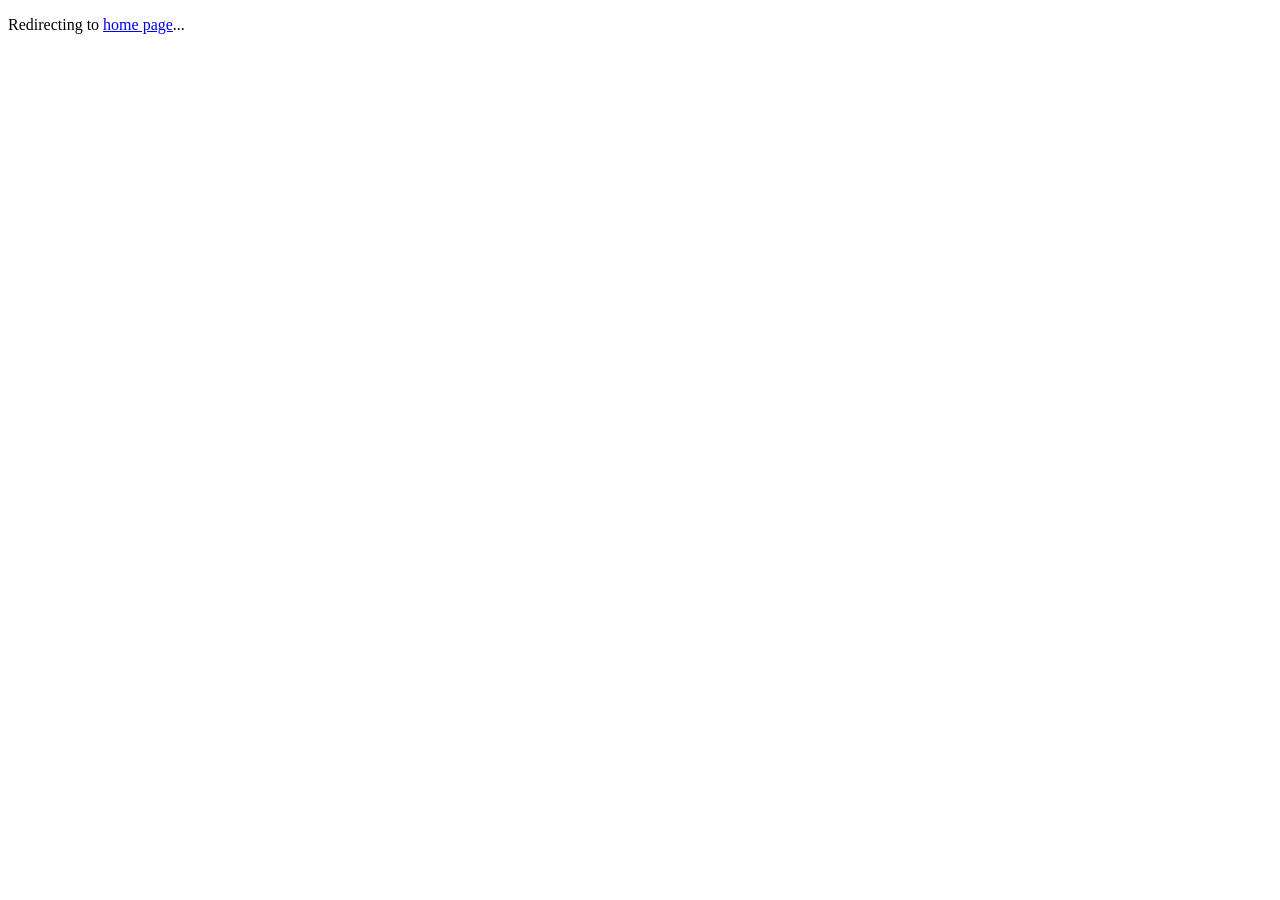
<file: index.html>
<!DOCTYPE html>
<html lang="en">
<head>
  <meta charset="UTF-8" />
  <meta http-equiv="refresh" content="0; url=index.php" />
  <meta name="viewport" content="width=device-width, initial-scale=1.0" />
  <title>Redirecting...</title>
</head>
<body>
  <p>Redirecting to <a href="index.php">home page</a>...</p>
</body>
</html>
</file>
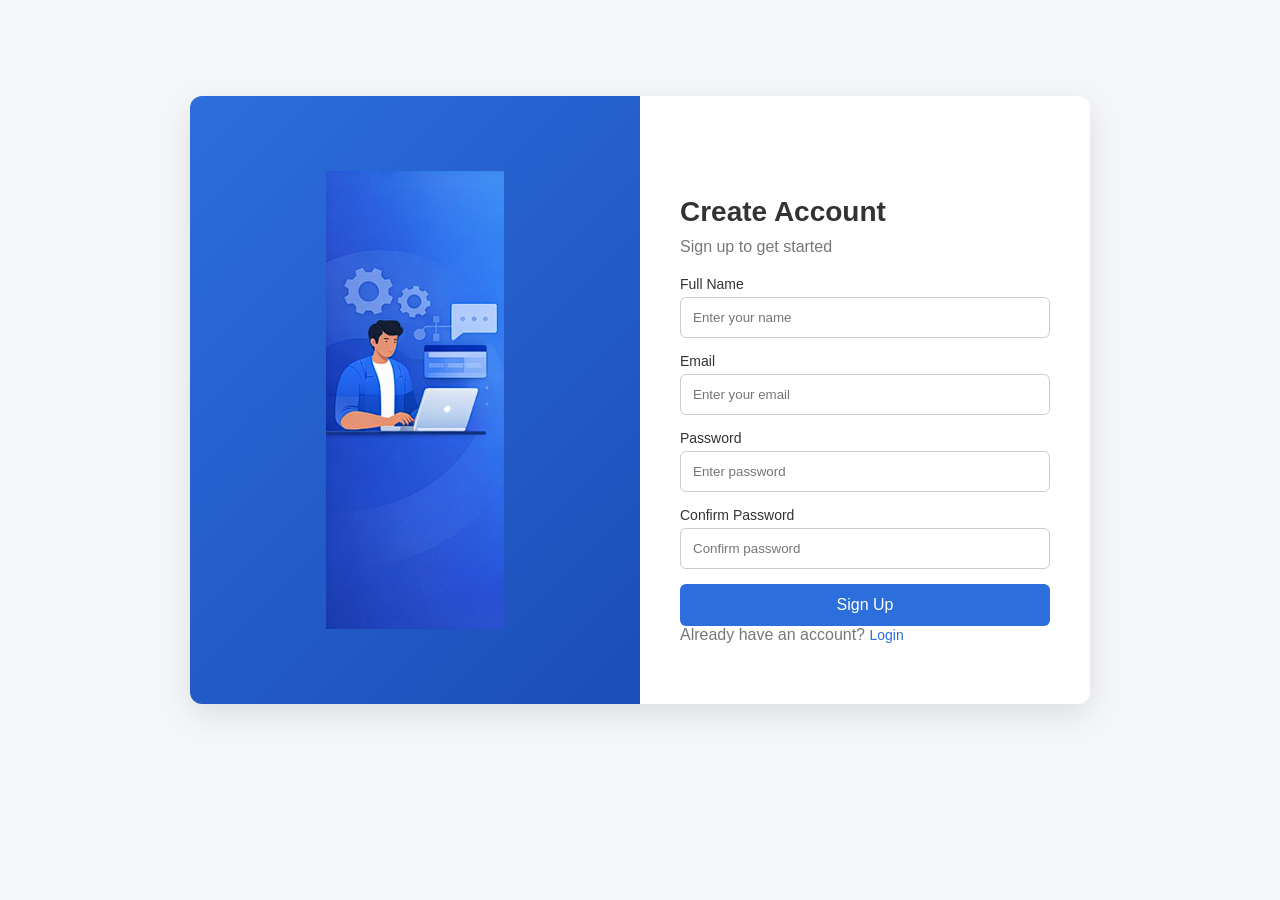
<file: css/signup.html>
<!DOCTYPE html>
<html lang="en">
<head>
    <meta charset="UTF-8">
    <meta name="viewport" content="width=device-width, initial-scale=1.0">
    <title>Sign Up</title>
    <link rel="stylesheet" href="style1.css">
</head>
<body style="height:800px;">

    <div  class="container">

        <!-- Left Image -->
        <div class="left">
            <img src="./loginside.png" alt="Signup Image">
           
        </div>

        <!-- Right Form -->
        <div class="right">
            <h1>Create Account</h1>
            <p>Sign up to get started</p>

            <form>

              
                <div class="input">
                    <label for="name">Full Name</label>
                    <input type="text" id="name" placeholder="Enter your name" required>
                </div>

               
                <div class="input">
                    <label for="email">Email</label>
                    <input type="email" id="email" placeholder="Enter your email" required>
                </div>

                
                <div class="password">
                    <label for="password">Password</label>
                    <input type="password" id="password" placeholder="Enter password" required>
                </div>

                <!-- Confirm Password -->
                <div class="password">
                    <label for="confirm">Confirm Password</label>
                    <input type="password" id="confirm" placeholder="Confirm password" required>
                </div>

                <!-- Button -->
                <div class="login-btn">
                    <button type="submit">Sign Up</button>
                </div>

            </form>

            <p>Already have an account? <a href="./index.html">Login</a></p>

        </div>
    </div>

</body>
</html>
</file>
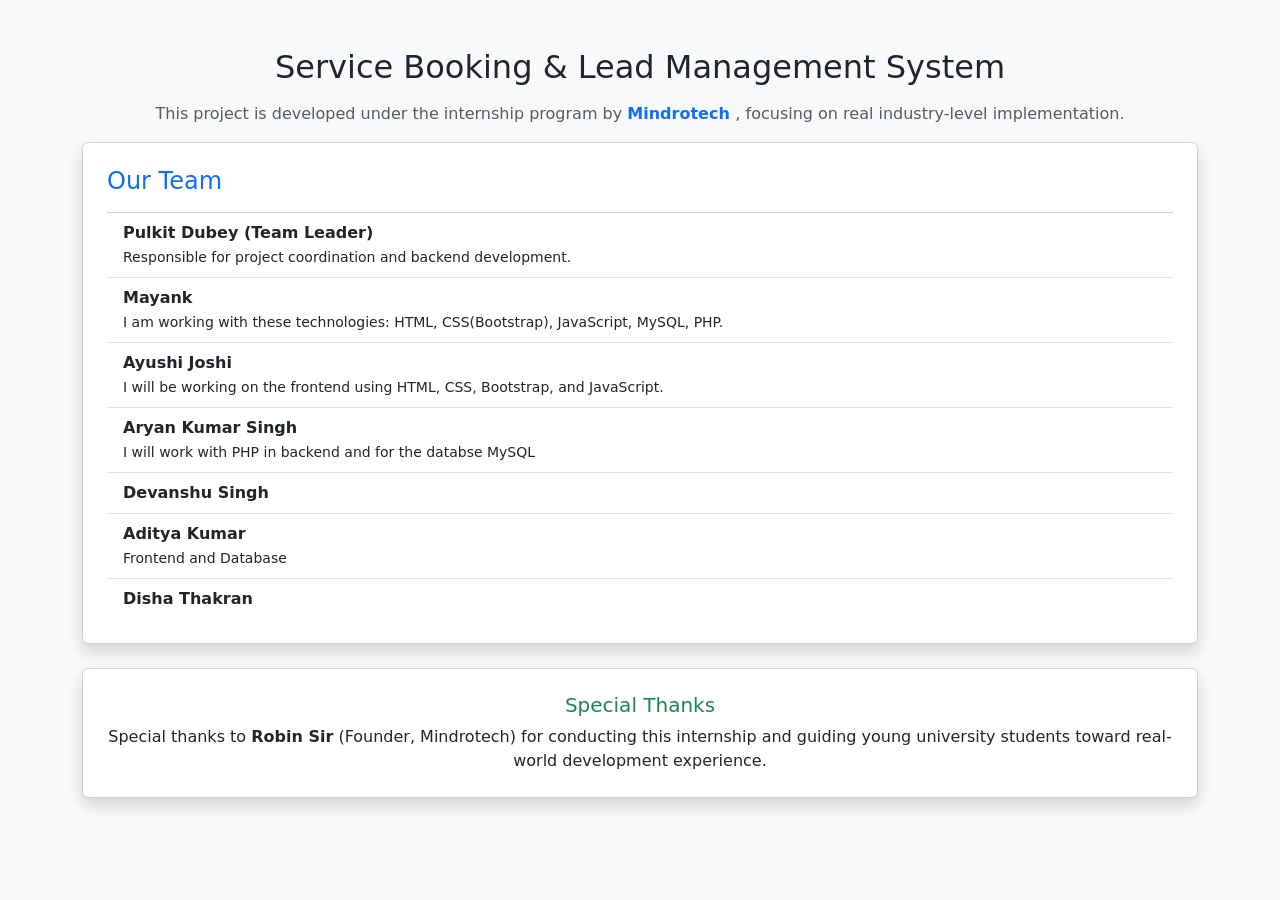
<file: pages/aboutUs.html>
<!doctype html>
<html lang="en">

<head>
  <meta charset="UTF-8" />
  <meta name="viewport" content="width=device-width, initial-scale=1.0" />
  <title>Our Team - Service Booking & Lead Management</title>

  <!-- Bootstrap CDN -->
  <link href="https://cdn.jsdelivr.net/npm/bootstrap@5.3.0/dist/css/bootstrap.min.css" rel="stylesheet" />
</head>

<body class="bg-light">
  <div class="container mt-5">
    <!-- Project Title -->
    <h2 class="text-center mb-3">Service Booking & Lead Management System</h2>
    <p class="text-center text-muted">
      This project is developed under the internship program by
      <a href="https://www.mindrotech.com" target="_blank" class="text-decoration-none fw-bold text-primary">
        Mindrotech </a>, focusing on real industry-level implementation.
    </p>

    <!-- Team Section -->
    <div class="card shadow p-4 mb-4">
      <h4 class="mb-3 text-primary">Our Team</h4>

      <ul class="list-group list-group-flush">
        <li class="list-group-item">
          <strong>Pulkit Dubey (Team Leader)</strong><br />
          <small>Responsible for project coordination and backend
            development.</small>
        </li>

        <li class="list-group-item">
          <strong>Mayank</strong><br />
          <small> I am working with these technologies: HTML, CSS(Bootstrap), JavaScript, MySQL, PHP.</small>
        </li>

        <li class="list-group-item">
          <strong>Ayushi Joshi</strong><br />
          <small>I will be working on the frontend using HTML, CSS, Bootstrap, and JavaScript. </small>
        </li>

        <li class="list-group-item">
          <strong>Aryan Kumar Singh</strong><br />
          <small>I will work with PHP in backend and for the databse MySQL</small>
        </li>

        <li class="list-group-item">
          <strong>Devanshu Singh</strong><br />
          <small><!-- Add your role and details here --></small>
        </li>

        <li class="list-group-item">
          <strong>Aditya Kumar</strong><br />
          <small>Frontend and Database</small>
        </li>

        <li class="list-group-item">
          <strong>Disha Thakran</strong><br />
          <small><!-- Add your role and details here --></small>
        </li>
      </ul>
    </div>

    <!-- Special Thanks Section -->
    <div class="card shadow p-4 text-center">
      <h5 class="text-success">Special Thanks</h5>
      <p class="mb-0">
        Special thanks to <strong>Robin Sir</strong> (Founder, Mindrotech) for
        conducting this internship and guiding young university students
        toward real-world development experience.
      </p>
    </div>
  </div>
</body>

</html>
</file>
<file: css/style1.css>
*{
    margin: 0;
    padding: 0;
    box-sizing: border-box;
    font-family: Arial, Helvetica, sans-serif;
}


body {
    height: 100vh;
    display: flex;
    justify-content: center;
    align-items: center;
    background: #f4f6f9;
}


.container {
    width: 900px;
    max-width: 95%;
    display: flex;
    background: #fff;
    border-radius: 12px;
    overflow: hidden;
    box-shadow: 0 10px 30px rgba(0, 0, 0, 0.1);
}


.left {
    width: 50%;
    background: linear-gradient(135deg, #2b6edc, #1c4db8);
    display: flex;
    justify-content: center;
    align-items: center;
    padding: 20px;
}

.left i{
    font-size: 80px;
    color: #fff;
    display: none;

}




.right {
   margin-top: 60px;
    width: 50%;
    padding: 40px;
}


.right h1 {
    font-size: 28px;
    margin-bottom: 10px;
    color: #333;
}


.right p {
    color: #777;
    margin-bottom:20px;
}


label {
    font-size: 14px;
    color: #333;
    display: block;
    margin-bottom: 5px;
}



.input input,
.password input {
    width: 100%;
    padding: 12px;
    border: 1px solid #ccc;
    border-radius: 6px;
    margin-bottom: 15px;
    outline: none;
    transition: 0.3s;
}


.input input:focus,
.password input:focus {
    border-color: #2b6edc;
    box-shadow: 0 0 5px rgba(43, 110, 220, 0.3);
}


.login-btn button {
    width: 100%;
    padding: 12px;
    background: #2b6edc;
    color: #fff;
    border: none;
    border-radius: 6px;
    font-size: 16px;
    cursor: pointer;
    transition: 0.3s;
}


.login-btn button:hover {
    background: #1c4db8;
}


p a {
    color: #2b6edc;
    text-decoration: none;
    font-size: 14px;
}


p a:hover {
    text-decoration: underline;
}


hr {
    margin: 20px 0;
    border: 0.5px solid #ddd;
    margin-top: 80px;
}

/* small laptops */
@media (max-width: 992px) {
    .container {
        width: 700px;
    }

    .right {
        padding: 30px;
    }
}


/*  TABLET (≤ 768px) */
@media (max-width: 768px) {
    .container {
        flex-direction: column;
        height: 90%;
    }

    .left {
        width: 100%;
        height: 120px;
    }

    .left img {
       display: none;
    }

    .right {
        width: 100%;
        padding: 25px;
    }

    .left i{
    font-size: 80px;
    color: #fff;
    display:block;
}
 
hr {
    margin-top: 0px;
    border: 0.5px solid #ddd;
    margin-bottom:0px;
}

}


/* MOBILE (≤ 576px) */
@media (max-width: 576px) {
    
    .right h1 {
        font-size: 22px;
    }

    .right p {
        font-size: 14px;
    }

    input {
        padding: 10px;
    }

    .login-btn button {
        padding: 10px;
        font-size: 14px;
    }

    .left {
        height: 180px;
    }
}
</file>
